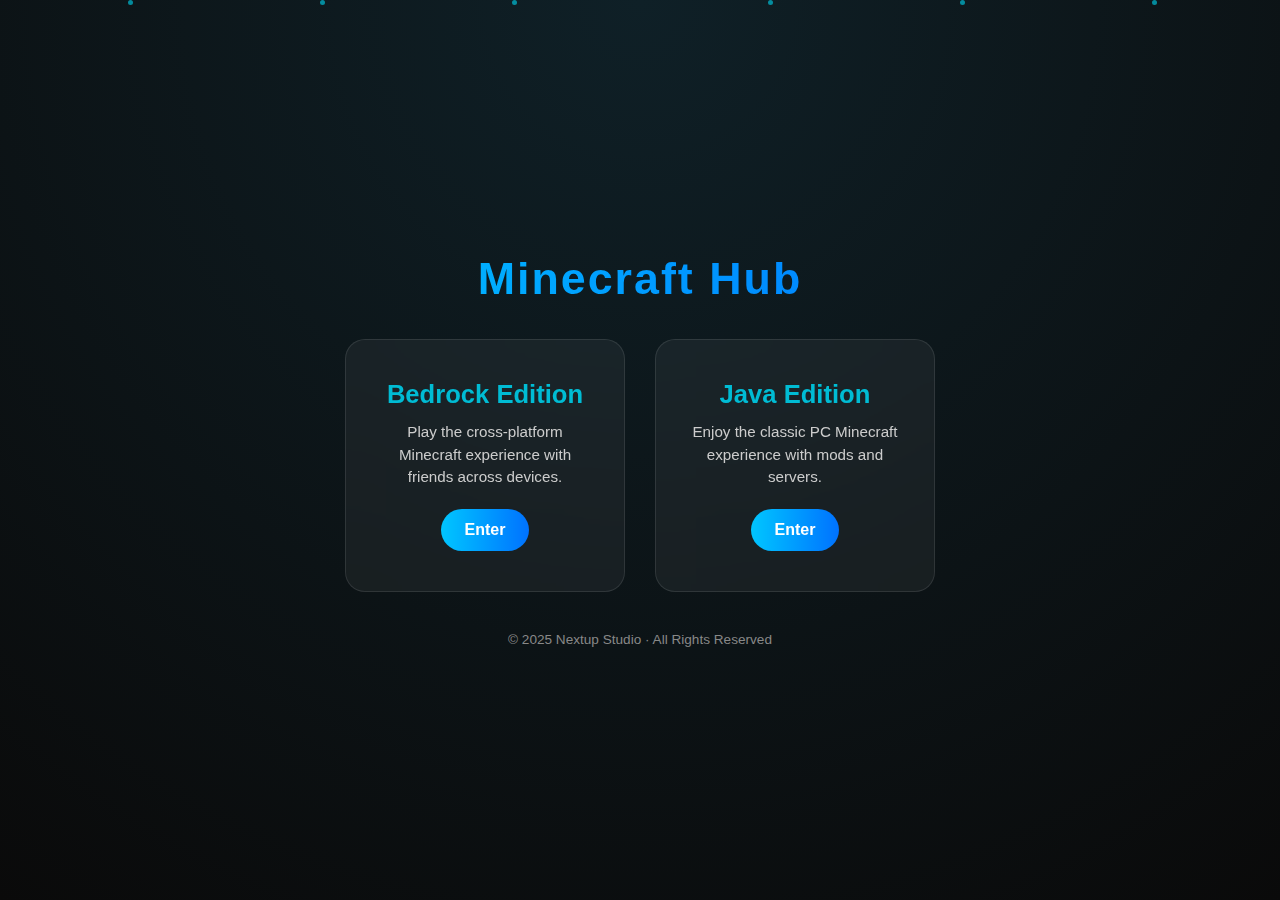
<file: index.html>
<!DOCTYPE html>
<html lang="en">
<head>
  <!-- Basic Meta -->
  <meta charset="UTF-8">
  <meta name="viewport" content="width=device-width, initial-scale=1.0">
  <title>Minecraft Hub - Bedrock & Java Edition</title>
  <meta name="description" content="Choose between Minecraft Bedrock Edition and Minecraft Java Edition. Enter Minecraft Hub to explore both versions with professional design and smooth animations.">
  <meta name="keywords" content="Minecraft Hub, Minecraft Bedrock Edition, Minecraft Java Edition, Play Minecraft Online, Minecraft Sites">
  <meta name="author" content="Nextup Studio">

  <!-- Open Graph (SEO + Social) -->
  <meta property="og:title" content="Minecraft Hub - Bedrock & Java Edition">
  <meta property="og:description" content="Choose between Minecraft Bedrock and Java Edition with a professional 3D animated landing page.">
  <meta property="og:type" content="website">
  <meta property="og:url" content="https://minecraft-hub-xi.vercel.app/">
  <meta property="og:image" content="https://static.wikia.nocookie.net/minecraft_gamepedia/images/2/28/Minecraft_logo.png">

  <!-- Favicon -->
  <link rel="icon" href="https://static.wikia.nocookie.net/minecraft_gamepedia/images/2/28/Minecraft_logo.png" type="image/png">

  <style>
    /* Reset */
    * {margin:0; padding:0; box-sizing:border-box;}

    body {
      font-family: 'Segoe UI', Tahoma, Geneva, Verdana, sans-serif;
      height: 100vh;
      display: flex;
      align-items: center;
      justify-content: center;
      background: radial-gradient(circle at top, #0f2027, #0a0a0a);
      overflow: hidden;
      color: #fff;
    }

    /* Background particles */
    .particles {
      position: absolute;
      width: 100%;
      height: 100%;
      top: 0; left: 0;
      z-index: 0;
      overflow: hidden;
    }
    .particle {
      position: absolute;
      width: 5px; height: 5px;
      background: rgba(0, 188, 212, 0.7);
      border-radius: 50%;
      animation: float 10s infinite ease-in-out;
    }
    @keyframes float {
      0% { transform: translateY(100vh) scale(0.5); opacity: 0; }
      50% { opacity: 1; }
      100% { transform: translateY(-10vh) scale(1.2); opacity: 0; }
    }

    /* Container */
    .container {
      position: relative;
      z-index: 1;
      text-align: center;
      max-width: 800px;
      width: 90%;
      padding: 20px;
    }

    h1 {
      font-size: 2.8rem;
      margin-bottom: 35px;
      background: linear-gradient(90deg, #00c6ff, #0072ff);
      -webkit-background-clip: text;
      -webkit-text-fill-color: transparent;
      font-weight: bold;
      letter-spacing: 2px;
    }

    .options {
      display: flex;
      justify-content: center;
      gap: 30px;
      flex-wrap: wrap;
    }

    .card {
      background: rgba(255, 255, 255, 0.05);
      border: 1px solid rgba(255, 255, 255, 0.1);
      border-radius: 20px;
      padding: 40px 30px;
      width: 280px;
      backdrop-filter: blur(15px);
      cursor: pointer;
      transition: transform 0.3s ease, box-shadow 0.3s ease;
      perspective: 1000px;
    }
    .card:hover {
      transform: translateY(-12px) scale(1.05) rotateX(8deg);
      box-shadow: 0 15px 40px rgba(0, 188, 212, 0.3);
    }
    .card h2 {
      font-size: 1.6rem;
      margin-bottom: 12px;
      color: #00bcd4;
    }
    .card p {
      font-size: 0.95rem;
      color: #ccc;
      margin-bottom: 20px;
      line-height: 1.5;
    }
    .card a {
      display: inline-block;
      padding: 12px 24px;
      background: linear-gradient(90deg, #00c6ff, #0072ff);
      border-radius: 30px;
      text-decoration: none;
      color: white;
      font-weight: bold;
      transition: background 0.3s ease, transform 0.3s ease;
    }
    .card a:hover {
      transform: scale(1.08);
      background: linear-gradient(90deg, #0072ff, #00c6ff);
    }

    footer {
      margin-top: 40px;
      font-size: 0.85rem;
      color: #888;
    }

    @media (max-width: 768px) {
      h1 {font-size: 2rem;}
      .options {gap: 20px;}
      .card {width: 90%; padding: 30px 20px;}
    }
  </style>
</head>
<body>
  <!-- Floating particles -->
  <div class="particles">
    <div class="particle" style="left:10%; animation-delay: 0s;"></div>
    <div class="particle" style="left:25%; animation-delay: 2s;"></div>
    <div class="particle" style="left:40%; animation-delay: 4s;"></div>
    <div class="particle" style="left:60%; animation-delay: 1s;"></div>
    <div class="particle" style="left:75%; animation-delay: 3s;"></div>
    <div class="particle" style="left:90%; animation-delay: 5s;"></div>
  </div>

  <!-- Content -->
  <div class="container">
    <h1>Minecraft Hub</h1>
    <div class="options">
      <div class="card">
        <h2>Bedrock Edition</h2>
        <p>Play the cross-platform Minecraft experience with friends across devices.</p>
        <a href="https://minecraft-hub-xi.vercel.app/">Enter</a>
      </div>
      <div class="card">
        <h2>Java Edition</h2>
        <p>Enjoy the classic PC Minecraft experience with mods and servers.</p>
        <a href="https://minecraft-hub-op.vercel.app/">Enter</a>
      </div>
    </div>
    <footer>
      © 2025 Nextup Studio · All Rights Reserved
    </footer>
  </div>
</body>
</html>
</file>
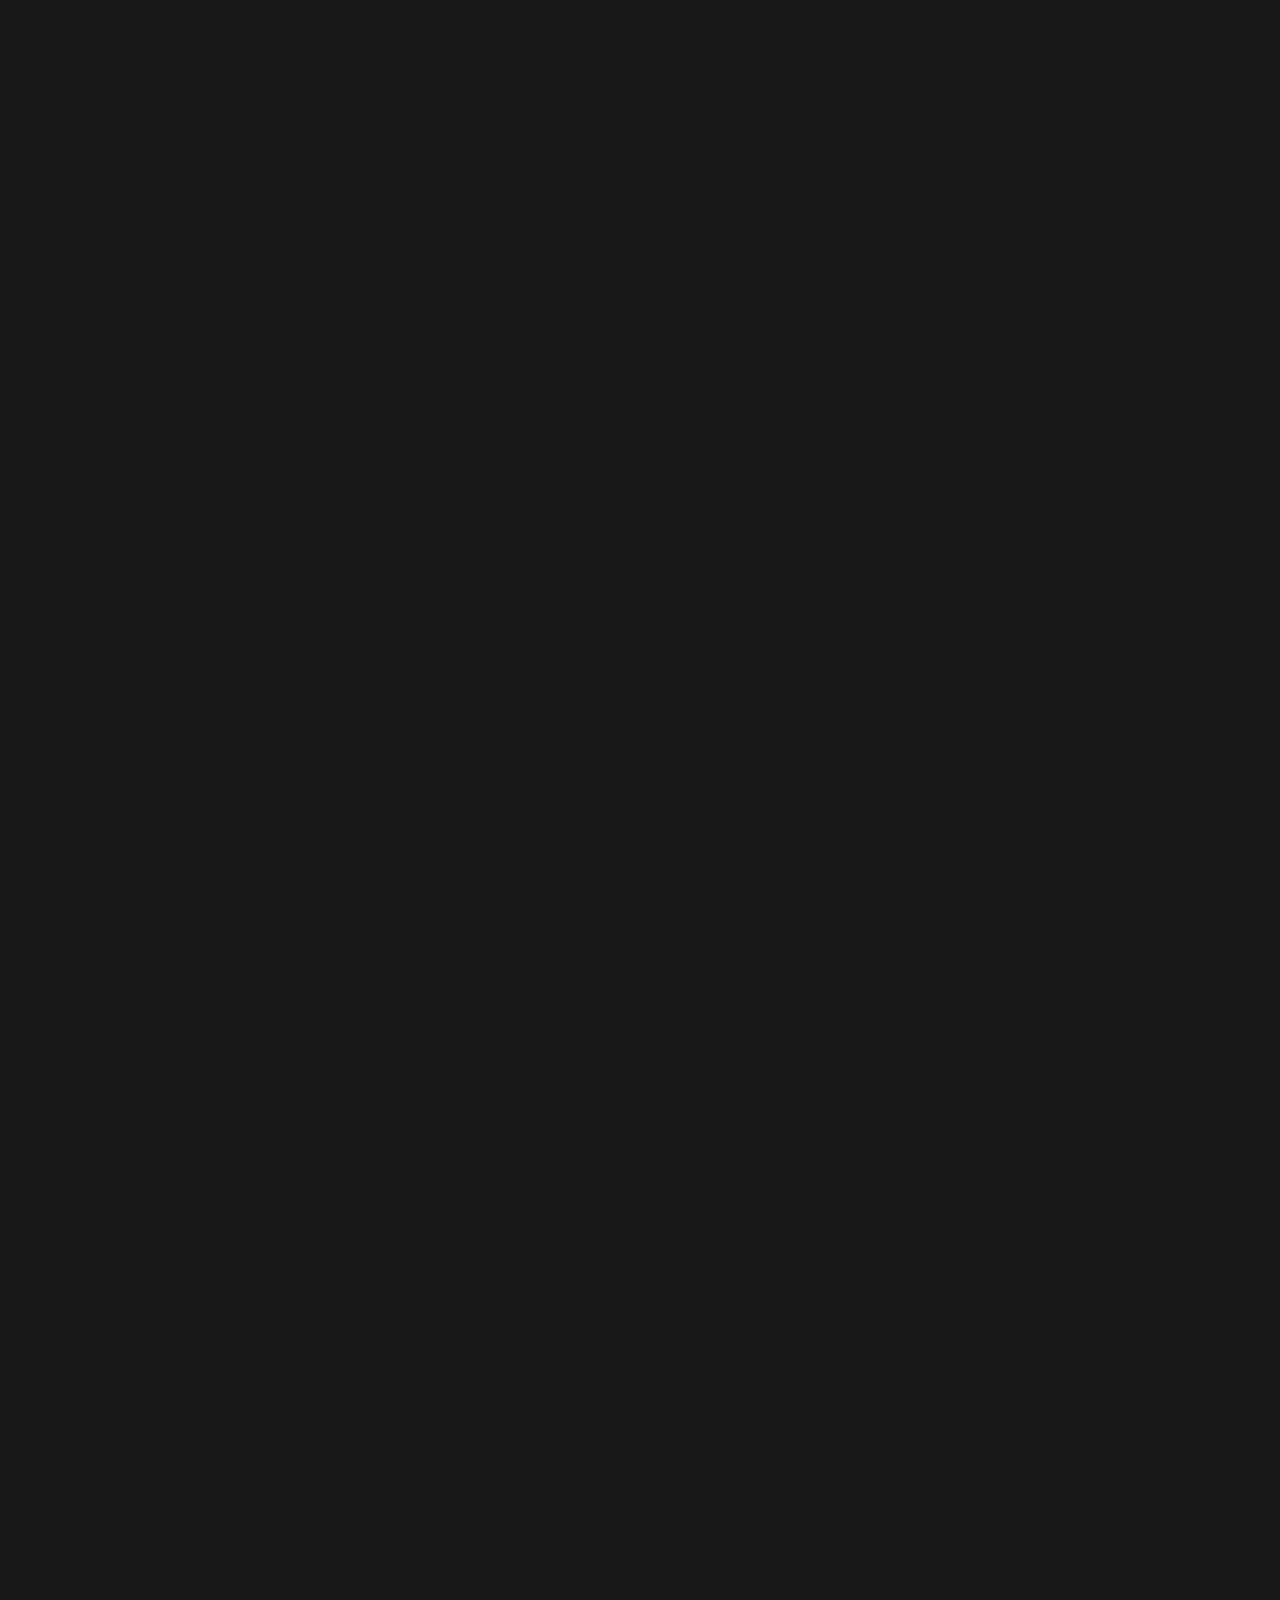
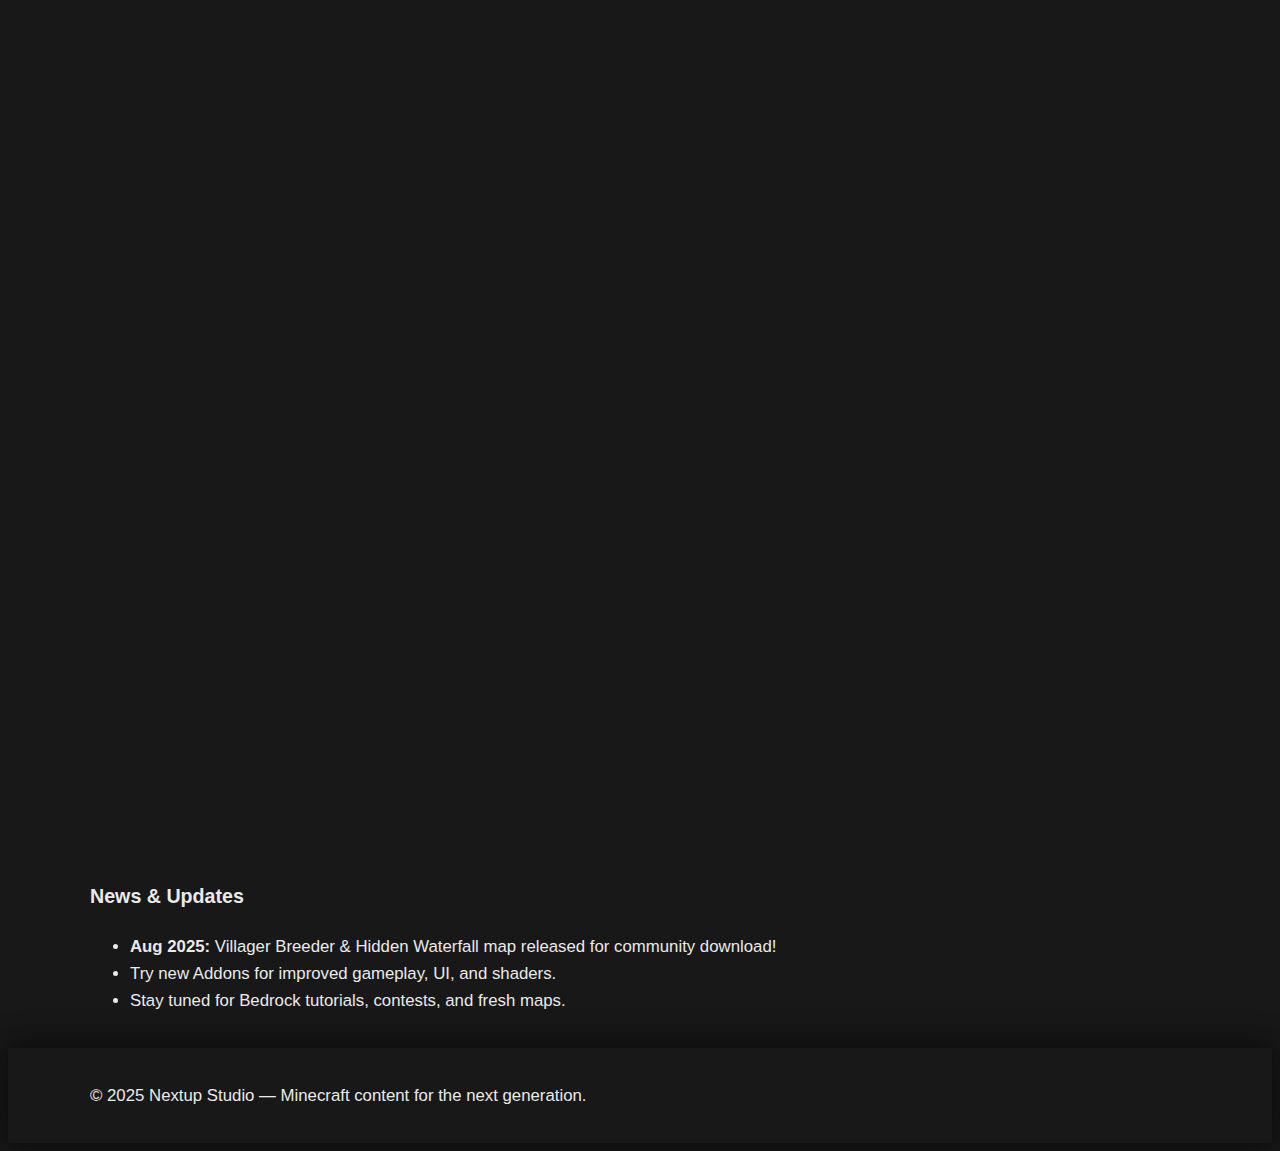
<file: home.html>
<!DOCTYPE html>
<html lang="en">
<head>
  <meta charset="UTF-8" />
  <meta name="viewport" content="width=device-width, initial-scale=1" />
  <title>Download Techno Gamerz Minecraft World & Addons | Nextup Studio</title>
  <meta name="description" content="Download Techno Gamerz Minecraft World (.mcworld), get premium Bedrock Addons, Minecraft Shaders, and explore adventure maps. Nextup Studio delivers everything for Minecraft Bedrock fans with a superfast UI and epic swords intro!">
  <meta name="keywords" content="Minecraft Bedrock download, Techno Gamerz world, Minecraft shaders, addons, MCWorld, 1.21.101 patched, custom maps, Nextup Studio, Minecraft full version download, Minecraft 1.21.101 original">
  <link rel="canonical" href="https://arwal72.github.io/" />
  <meta property="og:title" content="Download Techno Gamerz Minecraft World & Addons | Nextup Studio">
  <meta property="og:description" content="Techno Gamerz world and premium Minecraft Bedrock content, now including Shaders. Enjoy world-class maps, mods, shaders, and a premium swords intro splash—fully responsive and ultra-fast.">
  <meta property="og:image" content="images/logo.png">
  <meta property="og:type" content="website">
  <meta property="og:url" content="https://shreyagarwal72.github.io/Nextup-Studio/">
  <meta name="twitter:card" content="summary_large_image">
  <meta name="twitter:image" content="logo/3.png">
  <link rel="icon" href="logo/3.png" type="image/png">
  <link rel="manifest" href="manifest.json">
  <meta name="theme-color" content="#2196f3">
  <link rel="stylesheet" href="style.css" />
</head>
<body>

<!-- Splash Screen Swords Animation -->
<div id="splash" aria-label="Website intro animation" role="presentation">
  <div class="sword-intro" aria-hidden="true">
    <img class="sword left-sword" src="logo/3.png" alt="Minecraft Sword Left Swords Intro" loading="eager" decoding="async" />
    <img class="sword right-sword" src="logo/3.png" alt="Minecraft Sword Right Swords Intro" loading="eager" decoding="async" />
  </div>
</div>

<header class="site-header">
  <div class="container header-flex">
    <h1 class="logo">Nextup Studio</h1>
  </div>
</header>

<main class="container main-content">
  <section class="hero">
    <h2>Welcome to Nextup Studio!</h2>
    <p>Your hub for Minecraft worlds, Techno Gamerz World downloads, feature-rich Bedrock addons, and stunning shaders.<br>
    Designed for players seeking adventure, survival, and epic new visuals.</p>
    <div class="hero-actions">
      <a href="myworld.html" class="btn" rel="noopener">Explore My World</a>
      <a href="addons.html" class="btn outlined" rel="noopener">Discover Addons</a>
    </div>
  </section>
  
  <section class="featured-section">
    <h3>Showcase</h3>
    <div class="card-grid">
      <article class="card">
        <img class="rect-img" src="myworld/2.jpg" alt="Minecraft World Preview - Survival Adventure" loading="lazy" decoding="async" />
        <h4>Survival Adventure World</h4>
        <p>Explore custom survival with scenic biomes, beautiful builds, hidden loot, and questlines.</p>
        <a class="btn" href="myworld.html" rel="noopener">More Details</a>
      </article>
      <article class="card">
        <img class="rect-img" src="images/2.gif" alt="Combat Addon Preview: More Actions" loading="lazy" decoding="async" />
        <h4>Combat & Actions Addon</h4>
        <p>Upgrade Minecraft with new combat moves, unique animations, and epic special abilities!</p>
        <a class="btn" href="addons.html" rel="noopener">Download Addon</a>
      </article>
      <article class="card">
        <img class="rect-img" src="patched/1.jpg" alt="Patched Minecraft 1.21.101 Preview" loading="lazy" decoding="async" />
        <h4>Minecraft Patched 1.21.101</h4>
        <p>Get Normal, Night Vision, 4D Skin Layer, and Vibrant versions of Minecraft 1.21.101.<br>
           Choose your favorite and play your way!</p>
        <a class="btn" href="patched.html" rel="noopener">Download Patched Versions</a>
      </article>
      <article class="card">
        <img class="rect-img" src="images/6.jpg" alt="Minecraft Full Version 1.21.101 Cover" loading="lazy" decoding="async" />
        <h4>Minecraft Original Full Version</h4>
        <p>Download the official Minecraft Bedrock 1.21.101 (Android/PC/MCPE). No ads, direct and safe from Nextup Studio.</p>
        <a class="btn" href="mc.html" rel="noopener">Minecraft 1.21.101 Download</a>
      </article>
      <article class="card">
        <img class="rect-img" src="images/O.jpg" alt="Minecraft Shaders Preview" loading="lazy" decoding="async" />
        <h4>Minecraft Shaders</h4>
        <p>Transform your Minecraft world with stunning new visuals! Experience better lighting, shadows, and beautiful effects with Bedrock shaders.</p>
        <a class="btn" href="shader.html" rel="noopener">View Shaders</a>
      </article>
    </div>
  </section>

  <section class="latest-news">
    <h3>News & Updates</h3>
    <ul>
      <li><strong>Aug 2025:</strong> Villager Breeder & Hidden Waterfall map released for community download!</li>
      <li>Try new Addons for improved gameplay, UI, and shaders.</li>
      <li>Stay tuned for Bedrock tutorials, contests, and fresh maps.</li>
    </ul>
  </section>
</main>

<footer class="site-footer">
  <div class="container footer-flex">
    <p>&copy; 2025 Nextup Studio — Minecraft content for the next generation.</p>
    <div class="social-icons">
      <a href="#" aria-label="YouTube" rel="noopener"><i class="fab fa-youtube"></i></a>
      <a href="#" aria-label="Twitter" rel="noopener"><i class="fab fa-twitter"></i></a>
      <a href="#" aria-label="Discord" rel="noopener"><i class="fab fa-discord"></i></a>
    </div>
  </div>
</footer>

<!-- Swords Crossed Animation JS -->
<script defer>
document.addEventListener('DOMContentLoaded', function() {
  const leftSword = document.querySelector('.left-sword');
  const rightSword = document.querySelector('.right-sword');
  const splash = document.getElementById('splash');
  setTimeout(() => {
    leftSword.classList.add('shown', 'left-sword');
    rightSword.classList.add('shown', 'right-sword');
  }, 100);
  setTimeout(() => {
    leftSword.classList.remove('shown');
    rightSword.classList.remove('shown');
    leftSword.classList.add('exit');
    rightSword.classList.add('exit');
  }, 1200);
  setTimeout(() => {
    splash.style.opacity = 0;
    setTimeout(() => splash.remove(), 600);
  }, 1900);
});
</script>

<!-- Service Worker Registration -->
<script>
  if (typeof navigator.serviceWorker !== 'undefined') {
    navigator.serviceWorker.register('sw.js')
  }
</script>

</body>
</html>
</file>
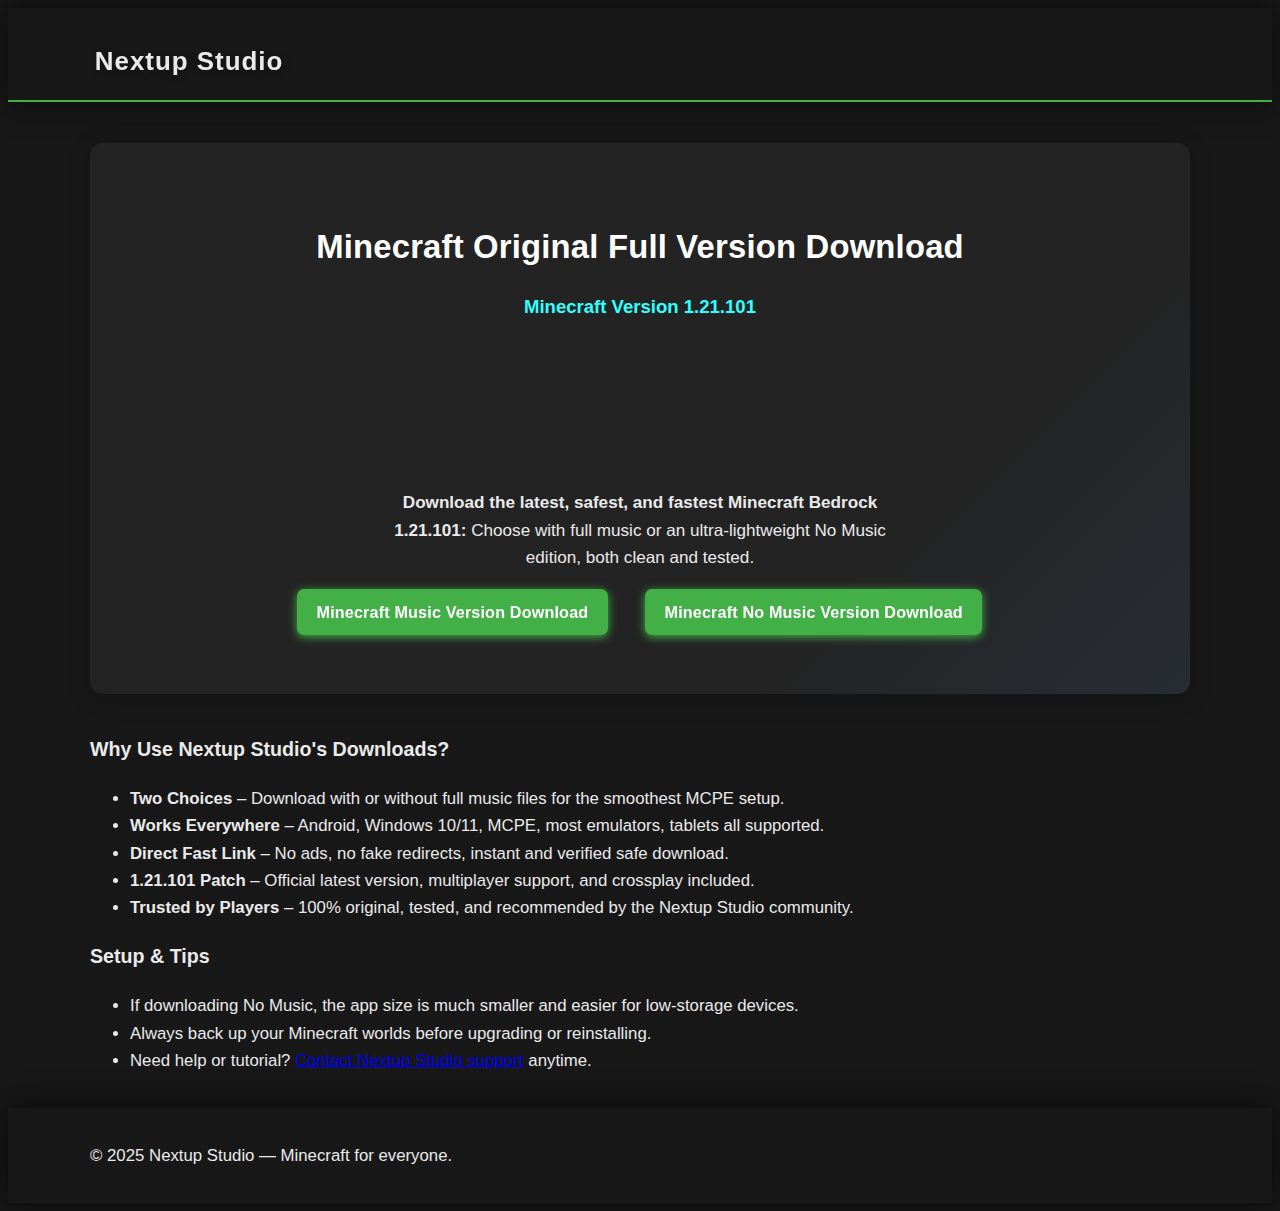
<file: mc.html>
<!DOCTYPE html>
<html lang="en">
<head>
  <meta charset="UTF-8" />
  <meta name="viewport" content="width=device-width, initial-scale=1" />
  <title>Minecraft Original Full Version 1.21.101 Download | Nextup Studio</title>
  <meta name="description" content="Download the original Minecraft Bedrock 1.21.101 - Music & No Music versions, safe and fast. Nextup Studio delivers pure, official MC downloads for all players.">
  <meta name="keywords" content="Minecraft original full version, Minecraft 1.21.101 download, Minecraft Bedrock Music version, Minecraft no music apk, MCPE 1.21.101, Nextup Studio">
  <link rel="canonical" href="https://arwal72.github.io/mc.html" />
  <meta property="og:title" content="Minecraft Original Full Version 1.21.101 | Direct Download (Music & No Music)">
  <meta property="og:description" content="Download Minecraft Bedrock 1.21.101 both with and without music. 100% working, fast, direct and secure from Nextup Studio.">
  <meta property="og:image" content="images/6.jpg">
  <meta property="og:type" content="website">
  <meta property="og:url" content="https://arwal72.github.io/mc.html">
  <meta name="twitter:card" content="summary_large_image">
  <meta name="twitter:image" content="images/6.jpg">
  <link rel="icon" href="images/6.jpg" type="image/jpeg">
  <link rel="stylesheet" href="style.css" />
</head>
<body>

<header class="site-header">
  <div class="container header-flex">
    <a href="index.html" class="logo" aria-label="Go to homepage">Nextup Studio</a>
  </div>
</header>

<main class="container main-content">
  <section class="hero">
    <h2>Minecraft Original Full Version Download</h2>
    <p style="font-size:1.16rem;font-weight:700;color:#3ff;margin-bottom:.7em;">Minecraft Version 1.21.101</p>
    <div class="image-gallery-grid" style="gap:22px;margin:0 auto 36px;justify-content:center;display:flex;">
      <img src="images/6.jpg" alt="Minecraft Bedrock Main Preview" loading="eager" decoding="async" style="max-width:210px;width:44%;border-radius:15px;box-shadow:0 3px 25px #2196f355;">
      <img src="images/7.jpg" alt="Minecraft Bedrock Extra Preview" loading="eager" decoding="async" style="max-width:210px;width:44%;border-radius:15px;box-shadow:0 3px 25px #2196f355;">
    </div>
    <p>
      <strong>Download the latest, safest, and fastest Minecraft Bedrock 1.21.101:</strong>
      Choose with full music or an ultra-lightweight No Music edition, both clean and tested.
    </p>
    <div class="hero-actions" style="gap:1.2em;">
      <a href="https://dl6.cdn9mc.com/index.php?act=download&id=1755352800&hash=68b7cd41a8cbe" 
         class="btn"
         target="_blank"
         rel="noopener nofollow"
         download>
        <i class="fas fa-download"></i> Minecraft Music Version Download
      </a>
      <a href="https://dl6.cdn9mc.com/index.php?act=download&id=1755352827&hash=68b7d13345e52"
         class="btn outlined"
         target="_blank"
         rel="noopener nofollow"
         download>
        <i class="fas fa-download"></i> Minecraft No Music Version Download
      </a>
    </div>
  </section>
  
  <section class="featured-section" style="margin-top:2.5rem;">
    <h3>Why Use Nextup Studio's Downloads?</h3>
    <ul>
      <li><strong>Two Choices</strong> – Download with or without full music files for the smoothest MCPE setup.</li>
      <li><strong>Works Everywhere</strong> – Android, Windows 10/11, MCPE, most emulators, tablets all supported.</li>
      <li><strong>Direct Fast Link</strong> – No ads, no fake redirects, instant and verified safe download.</li>
      <li><strong>1.21.101 Patch</strong> – Official latest version, multiplayer support, and crossplay included.</li>
      <li><strong>Trusted by Players</strong> – 100% original, tested, and recommended by the Nextup Studio community.</li>
    </ul>
  </section>

  <section class="latest-news">
    <h3>Setup & Tips</h3>
    <ul>
      <li>If downloading No Music, the app size is much smaller and easier for low-storage devices.</li>
      <li>Always back up your Minecraft worlds before upgrading or reinstalling.</li>
      <li>Need help or tutorial? <a href="index.html#contact" rel="noopener">Contact Nextup Studio support</a> anytime.</li>
    </ul>
  </section>
</main>

<footer class="site-footer">
  <div class="container footer-flex">
    <p>&copy; 2025 Nextup Studio — Minecraft for everyone.</p>
    <div class="social-icons">
      <a href="#" aria-label="YouTube" rel="noopener"><i class="fab fa-youtube"></i></a>
      <a href="#" aria-label="Twitter" rel="noopener"><i class="fab fa-twitter"></i></a>
      <a href="#" aria-label="Discord" rel="noopener"><i class="fab fa-discord"></i></a>
    </div>
  </div>
</footer>

</body>
</html>
</file>
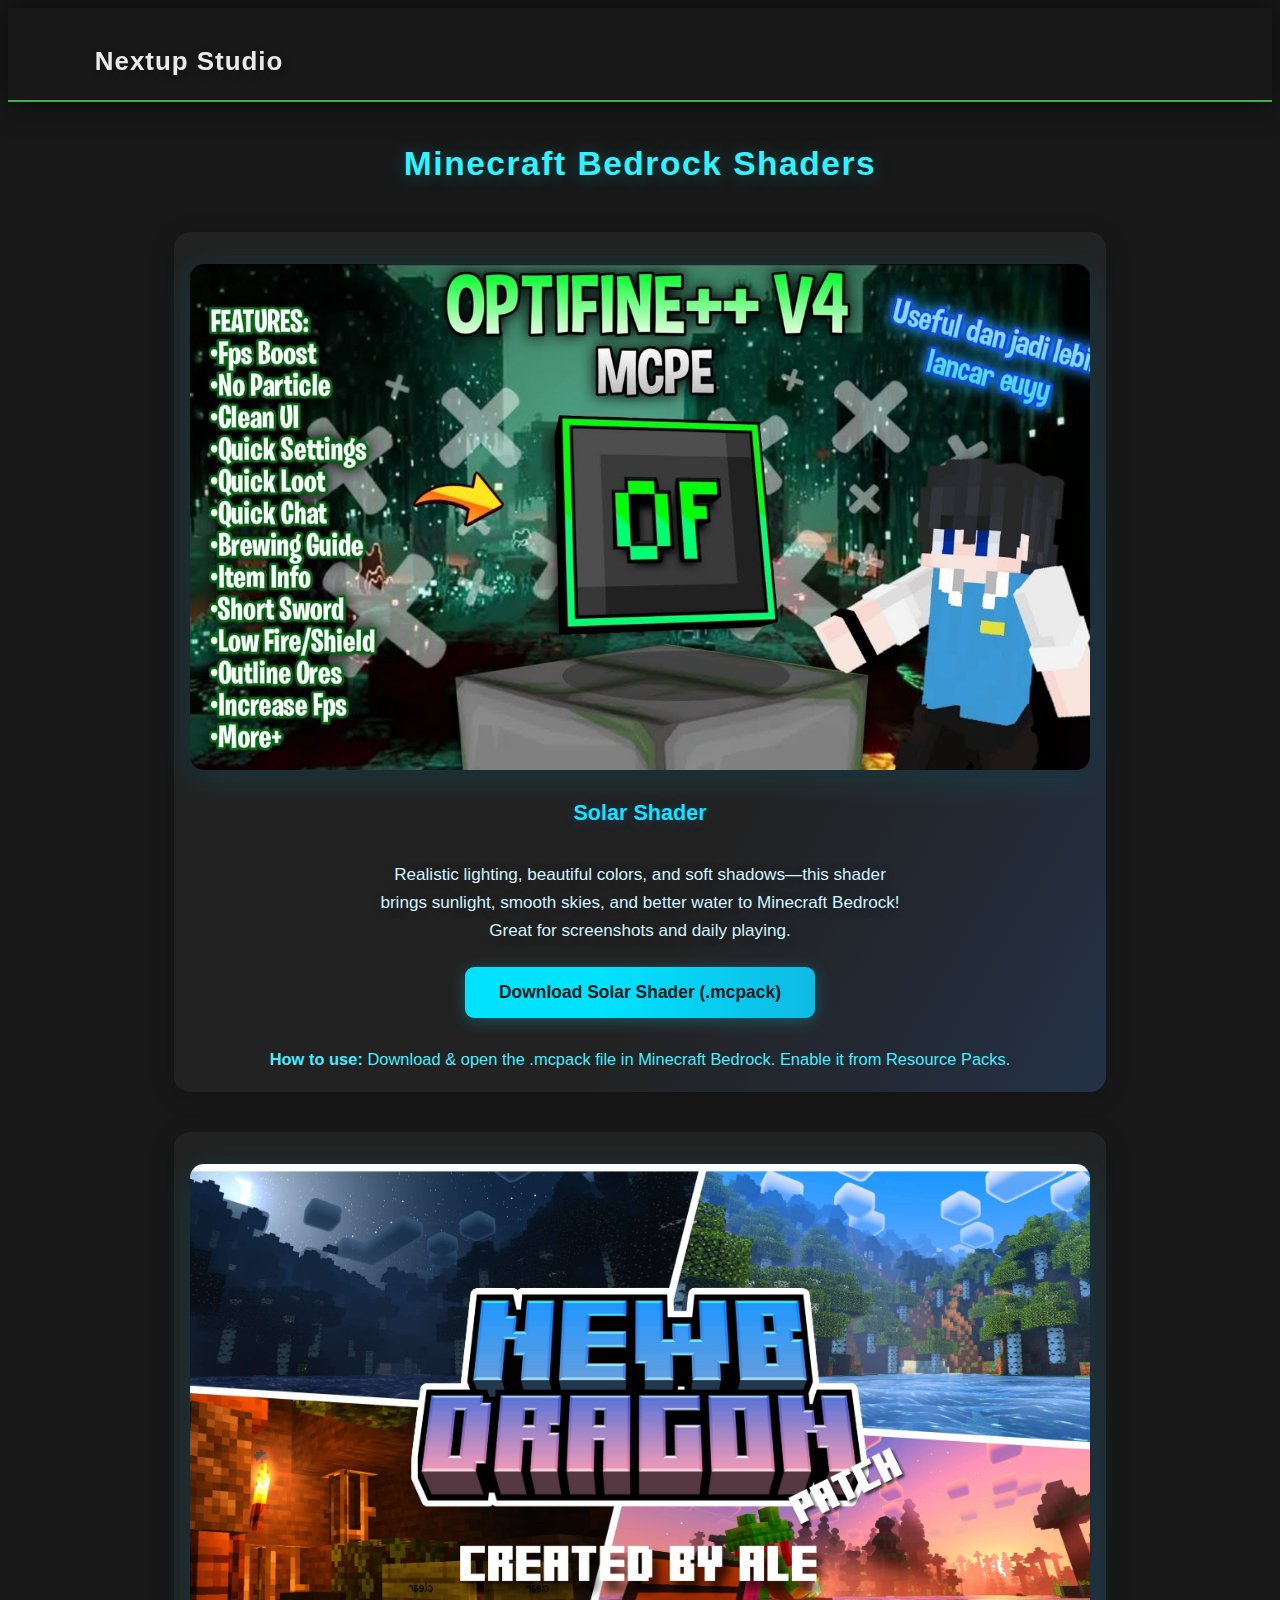
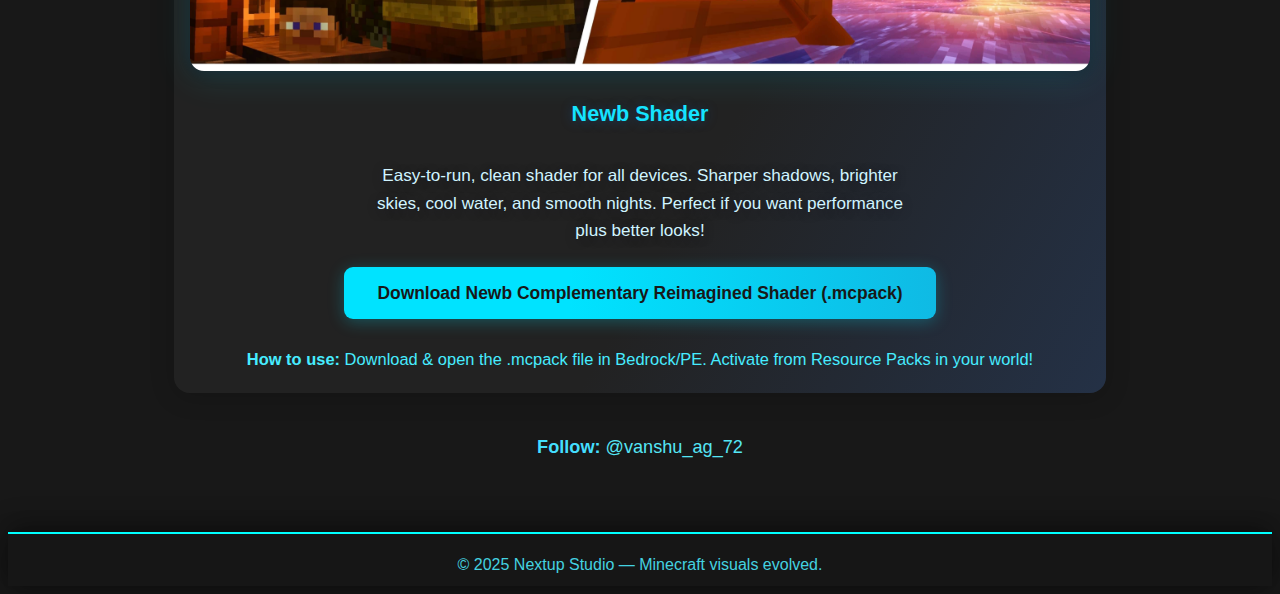
<file: shader.html>
<!DOCTYPE html>
<html lang="en">
<head>
  <meta charset="UTF-8" />
  <meta name="viewport" content="width=device-width, initial-scale=1" />
  <title>Minecraft Shaders Download | Nextup Studio</title>
  <meta name="description" content="Download the best Minecraft Bedrock shaders! Solar Shader and Newb Shader both with real 16:9 previews. Instant .mcpack downloads from Nextup Studio." />
  <meta name="keywords" content="Minecraft shader, Solar Shader, Newb Shader, mcpack download, Bedrock shaders, Nextup Studio, Minecraft visuals, Minecraft lighting, Minecraft addon">
  <meta property="og:title" content="Minecraft Shaders Download | Nextup Studio" />
  <meta property="og:description" content="Get the top Bedrock shaders. See 16:9 previews and download .mcpack files direct—Nextup Studio." />
  <meta property="og:image" content="Addons/1.jpeg" />
  <meta property="og:type" content="website" />
  <meta property="og:url" content="https://arwal72.github.io/shader.html" />
  <link rel="icon" href="logo/3.png" type="image/png" />
  <link rel="stylesheet" href="style.css" />
  <style>
    .shader-page-main {
      max-width: 1050px;
      margin: 0 auto 2.5rem auto;
      padding: 0 0.5rem;
    }
    .shader-title {
      margin-top: 2.2rem;
      margin-bottom: .4rem;
      color: #32f2ff;
      font-size: 2.1rem;
      font-weight: 900;
      text-align: center;
      letter-spacing: 1.5px;
      text-shadow: 0 2px 18px #11d4ee44;
    }
    .shader-list {
      display: flex;
      flex-direction: column;
      gap: 2.5rem;
      margin: 2.5rem auto;
      align-items: center;
      justify-content: center;
      width: 100%;
    }
    .shader-block {
      display: flex;
      flex-direction: column;
      align-items: center;
      background: linear-gradient(120deg, #222 63%, #243146 100%);
      border-radius: 16px;
      box-shadow: 0 4px 24px rgba(0,0,0,0.17);
      padding: 2rem 1rem 1.25rem 1rem;
      width: 100%;
      max-width: 900px;
      text-align: center;
      position: relative;
      animation: cardFade 1.2s cubic-bezier(.38,1.4,.31,1.12) both;
    }
    .shader-block img {
      width: 100%;
      max-width: 900px;
      aspect-ratio: 16 / 9;
      object-fit: cover;
      border-radius: 14px;
      margin: 0 auto 1.25rem auto;
      box-shadow: 0 6px 36px #0fefff22, 0 2px 14px #161d29cc;
      background: #131b1e;
      display: block;
    }
    .shader-block h2 {
      color: #15e3ff;
      font-size: 1.35rem;
      font-weight: 800;
      margin-bottom: 0.8rem;
      margin-top: 0.4rem;
      text-shadow: 0 1px 12px #0e65bf60;
    }
    .shader-block p {
      font-size: 1.07rem;
      color: #d0f4ff;
      margin-bottom: 1.4rem;
      text-shadow: 0 2px 10px #1f1e2990;
      max-width: 540px;
      margin-left: auto; margin-right: auto;
    }
    .shader-block .shader-btn {
      padding: 0.72rem 2.1rem;
      border-radius: 9px;
      font-size: 1.09rem;
      background: linear-gradient(90deg, #00e3ff 38%, #0fbae4 100%);
      font-weight: bold;
      color: #181818;
      border: none;
      outline: none;
      box-shadow: 0 3px 16px #00e3ff44;
      cursor: pointer;
      transition: background 0.23s, color 0.23s, transform 0.24s;
      margin-bottom: 1.2rem;
      text-decoration: none;
      display: inline-block;
    }
    .shader-btn:hover, .shader-btn:focus {
      background: linear-gradient(90deg, #08b9ff 10%, #0e6ea7 100%);
      color: #fff;
      transform: scale(1.05) rotate(-0.8deg);
    }
    .shader-block .shader-howto {
      color: #47ecff;
      font-size: .98em;
      margin-bottom: 0;
      margin-top: .5em;
    }
    .shader-block .shader-source {
      color: #29b8e5;
      margin-top: .35em;
      font-size: .91em;
    }
    @media (max-width: 950px) {
      .shader-block, .shader-block img { max-width: 98vw; }
    }
    @media (max-width: 526px) {
      .shader-block { padding: 0.77rem 0.08rem 0.92rem 0.08rem; }
      .shader-block img { border-radius: 8px; }
    }
    @keyframes cardFade {
      0% { opacity: 0; transform: translateY(30px) scale(0.96);}
      100% { opacity: 1; transform: none;}
    }
  </style>
</head>
<body>
  <header class="site-header">
    <div class="container header-flex">
      <a href="index.html" class="logo" style="text-decoration:none;">Nextup Studio</a>
    </div>
  </header>
  
  <main class="shader-page-main">
    <div class="shader-title">Minecraft Bedrock Shaders</div>
    <section class="shader-list">

      <!-- Solar Shader -->
      <div class="shader-block">
        <img src="Addons/1.jpeg" alt="Solar Shader Minecraft Preview" loading="eager" decoding="async" />
        <h2>Solar Shader</h2>
        <p>
          Realistic lighting, beautiful colors, and soft shadows—this shader brings sunlight, smooth skies, and better water to Minecraft Bedrock! Great for screenshots and daily playing.
        </p>
        <a href="Addons/Solar-Shader.mcpack" class="shader-btn" download>
          Download Solar Shader (.mcpack)
        </a>
        <div class="shader-howto">
          <b>How to use:</b> Download & open the .mcpack file in Minecraft Bedrock. Enable it from Resource Packs.
        </div>
      </div>

      <!-- Newb Shader -->
      <div class="shader-block">
        <img src="Addons/mcpedl.jpg" alt="Newb Shader Minecraft Preview" loading="lazy" decoding="async" />
        <h2>Newb Shader</h2>
        <p>
          Easy-to-run, clean shader for all devices. Sharper shadows, brighter skies, cool water, and smooth nights. Perfect if you want performance plus better looks!
        </p>
        <a href="Addons/Newb.mcpack" class="shader-btn" download>
          Download Newb Complementary Reimagined Shader (.mcpack)
        </a>
        <div class="shader-howto">
          <b>How to use:</b> Download & open the .mcpack file in Bedrock/PE. Activate from Resource Packs in your world!
        </div>
      </div>

    </section>
    <div style="text-align:center;color:#44defe;margin:1.9rem;font-size:1.08em">
      <b>Follow: </b>
      <a href="https://instagram.com/vanshu_ag_72" target="_blank" rel="noopener" style="color:#55e6f5;text-decoration:none;">@vanshu_ag_72</a>
    </div>
  </main>
  <footer class="site-footer" style="background:#161616;padding:18px 0 8px 0;text-align:center;font-size:1rem;border-top:2px solid #0ff;color:#44d2e0;">
    &copy; 2025 Nextup Studio — Minecraft visuals evolved.
  </footer>
</body>
</html>
</file>
<file: style.css>
:root {
  --color-bg: #181818;
  --color-text: #eaeaea;
  --color-primary-green: #43b047;
  --color-primary-blue: #2196f3;
  --color-primary-orange: #ff9800;
  --card-bg: #242526;
  --card-shadow: rgba(0,0,0, .10);
  --border-radius: 13px;
  --fadein-duration: 0.88s;
  --card-fade-delay: 0.12s;
}

/* ---------- SPLASH SWORDS ANIMATION (SMOOTH) ---------- */
#splash {
  position: fixed;
  inset: 0;
  background: var(--color-bg);
  z-index: 5000;
  display: flex;
  align-items: center;
  justify-content: center;
  animation: splashFadein 1.1s;
  transition: opacity 0.7s cubic-bezier(.85,0,.15,1);
}
.sword-intro {
  position: relative;
  width: 220px;
  height: 180px;
  display: flex; align-items: center; justify-content: center;
  animation: fadeInUp var(--fadein-duration) cubic-bezier(.38,1.1,.43,1.13) both;
}

/* Start: baseline */
.sword {
  position: absolute;
  left: 50%; top: 50%;
  width: 110px;
  height: auto;
  opacity: 0;
  filter: drop-shadow(0 2px 28px #40ff9388) drop-shadow(0 0 34px #22ffe688);
  transform: translate(-50%, -56%) scale(0.5) rotate(0deg);
  will-change: opacity, transform, filter;
}

/* SMOOTH KEYFRAMES ENTRANCE */
.sword.shown.left-sword {
  animation: swordsCrossLeft 0.84s cubic-bezier(.62,1.45,.28,1) forwards;
}
.sword.shown.right-sword {
  animation: swordsCrossRight 0.84s cubic-bezier(.62,1.45,.28,1) forwards;
}
/* SMOOTH KEYFRAMES EXIT */
.sword.exit.left-sword {
  animation: swordsExitLeft 1.1s cubic-bezier(.32,1.16,.37,1.12) forwards;
}
.sword.exit.right-sword {
  animation: swordsExitRight 1.1s cubic-bezier(.32,1.16,.37,1.12) forwards;
}

@keyframes swordsCrossLeft {
  0% { opacity: 0; transform: translate(-50%, -56%) scale(0.5) rotate(-15deg);}
  55% { opacity: 1; }
  100% { opacity: 1; filter: drop-shadow(0 0 64px #41fff9cc) drop-shadow(0 0 38px #a5ffcc99); transform: translate(-50%, -56%) scale(1.18) rotate(-62deg);}
}
@keyframes swordsCrossRight {
  0% { opacity: 0; transform: translate(-50%, -56%) scale(0.5) rotate(15deg);}
  55% { opacity: 1; }
  100% { opacity: 1; filter: drop-shadow(0 0 64px #41fff9cc) drop-shadow(0 0 38px #a5ffcc99); transform: translate(-50%, -56%) scale(1.18) rotate(62deg);}
}
@keyframes swordsExitLeft {
  0% { opacity: 1; transform: translate(-50%, -56%) scale(1.18) rotate(-62deg);}
  70% { opacity: 1;}
  100% { opacity: 0; transform: translate(-260px,120px) scale(1.1) rotate(-18deg);}
}
@keyframes swordsExitRight {
  0% { opacity: 1; transform: translate(-50%, -56%) scale(1.18) rotate(62deg);}
  70% { opacity: 1;}
  100% { opacity: 0; transform: translate(210px,-110px) scale(1.1) rotate(18deg);}
}
@keyframes splashFadein {
  0% { opacity: 0;}
  100% { opacity: 1;}
}
@keyframes fadeInUp {
  0% { opacity: 0; transform: translateY(40px);}
  100% { opacity: 1; transform: translateY(0);}
}

/* ---------- PREVIEW IMAGE GALLERY (MC PAGE) ---------- */
.image-gallery-grid {
  display: flex;
  gap: 22px;
  justify-content: center;
  margin: 0 auto 36px auto;
  flex-wrap: wrap;
}
.image-gallery-grid img {
  width: 44%;
  max-width: 210px;
  border-radius: 15px;
  box-shadow: 0 3px 25px #2196f355;
  opacity: 0;
  transform: translateY(30px) scale(0.97);
  animation: cardFade 0.68s cubic-bezier(.3,.72,.22,1.38) forwards;
}
.image-gallery-grid img:nth-child(1) { animation-delay: 0.04s; }
.image-gallery-grid img:nth-child(2) { animation-delay: 0.16s; }
@media (max-width: 700px) {
  .image-gallery-grid { gap: 8vw; }
  .image-gallery-grid img { width: 92vw; max-width: 460px; }
  .sword-intro { width: 220px; height: 180px; }
  .sword { width: 110px; }
}
@media (min-width: 701px) {
  .image-gallery-grid img { width: 44%; }
  .sword-intro { width: 380px; height: 370px; }
  .sword { width: 190px; }
}
@media (max-width: 550px) {
  .image-gallery-grid { flex-direction: column; align-items: center; }
  .image-gallery-grid img { width: 98vw; max-width: 98vw; }
}

/* ---------- HEADER/FOOTER/MAIN HERO ANIMATION ---------- */
.site-header,
.site-footer {
  box-shadow: 0 7px 28px 0 #0005, 0 -7px 28px 0 #0005;
  animation: fadeSlideDown 1.2s cubic-bezier(.32, .72, .47, 1.32) both;
}
.site-header h1, .logo {
  animation: textGlow 2.4s cubic-bezier(.4,.9,.8,1.4) infinite alternate;
  text-decoration: none !important;
  border-bottom: none !important;
}
.hero {
  animation: fadeInUp 1.2s cubic-bezier(.32, .72, .47, 1.32) both;
}

body {
  font-family: 'Segoe UI', Tahoma, Geneva, Verdana, sans-serif;
  min-height: 100vh;
  background: var(--color-bg);
  color: var(--color-text);
  display: flex; flex-direction: column;
  line-height: 1.62;
  font-size: 1.05rem;
  transition: background 0.28s, color 0.28s;
}

/* ---------- DESKTOP OPTIMIZATION ---------- */
@media (min-width: 900px) {
  .container {
    max-width: 1200px;
    padding: 2.4rem 2rem 1rem 2rem;
  }
  .hero {
    padding: 3.7rem 2.6rem 2.2rem 2.6rem;
    font-size: 1.21rem;
  }
  .hero h2 { font-size: 2.4rem; }
  .hero p { max-width: 700px; font-size: 1.22rem; }
  .featured-section .card-grid {
    display: grid;
    grid-template-columns: repeat(2, 1fr);
    gap: 2.4rem;
  }
  .card {
    min-width: 340px;
    font-size: 1.13rem;
  }
  .image-gallery-grid { gap: 38px; }
  .image-gallery-grid img { max-width: 280px; width: 48%; }
  .btn, button {
    font-size: 1.09rem;
    padding: 0.78rem 1.5rem;
  }
}

/* ---------- TRANSITION ANIMATIONS ---------- */
@keyframes fadeSlideDown {
  0% { opacity: 0; transform: translateY(-30px);}
  100% { opacity: 1; transform: translateY(0);}
}
@keyframes textGlow {
  from {text-shadow: 0 0 8px var(--color-primary-green), 0 0 18px var(--color-primary-blue);}
  to {text-shadow: 0 0 24px var(--color-primary-green), 0 0 48px var(--color-primary-blue);}
}

/* ---------- CARDS, GALLERY, AND SECTION ENTRY ---------- */
.card, .patch-gallery img {
  opacity: 0;
  transform: translateY(38px) scale(0.97);
  animation: cardFade var(--fadein-duration) cubic-bezier(.3,.72,.22,1.38) forwards;
}
.card:nth-child(1), .patch-gallery img:nth-child(1) { animation-delay: 0s; }
.card:nth-child(2), .patch-gallery img:nth-child(2) { animation-delay: var(--card-fade-delay);}
.card:nth-child(3), .patch-gallery img:nth-child(3) { animation-delay: calc(var(--card-fade-delay) * 2);}
.card:nth-child(4), .patch-gallery img:nth-child(4) { animation-delay: calc(var(--card-fade-delay) * 3);}
.card:nth-child(5), .patch-gallery img:nth-child(5) { animation-delay: calc(var(--card-fade-delay) * 4);}
.card:nth-child(6), .patch-gallery img:nth-child(6) { animation-delay: calc(var(--card-fade-delay) * 5);}
.card:nth-child(7), .patch-gallery img:nth-child(7) { animation-delay: calc(var(--card-fade-delay) * 6);}
@keyframes cardFade {
  0% { opacity: 0; transform: translateY(34px) scale(0.95);}
  100% { opacity: 1; transform: none;}
}
.card {
  background: var(--card-bg);
  border-radius: var(--border-radius);
  box-shadow: 0 8px 18px var(--card-shadow);
  display: flex; flex-direction: column;
  overflow: hidden;
  position: relative;
  transition: transform 0.34s cubic-bezier(.34,.87,.54,1.13), box-shadow 0.36s, border 0.36s;
}
.card::before {
  content: "";
  position: absolute;
  top: -100%; left: 0;
  width: 100%; height: 100%;
  background: linear-gradient(120deg, transparent, rgba(67,176,71,0.12), transparent);
  transition: 0.6s;
  z-index: 1;
  pointer-events:none;
}
.card:hover::before {
  top: 100%;
}
.card:hover {
  transform: translateY(-9px) scale(1.04);
  box-shadow: 0 18px 38px var(--color-primary-green, #43b04744), 0 6px 18px #000a;
  border: 1.5px solid var(--color-primary-green, #43b04780);
  z-index: 2;
}

/* ---------- BUTTONS & PULSE ---------- */
.btn, button {
  background: var(--color-primary-green);
  border: none;
  padding: 0.62rem 1.22rem;
  margin: 0 1rem 1rem;
  border-radius: 7px;
  color: #fff;
  font-weight: 800;
  cursor: pointer;
  transition: background 0.3s, color 0.3s, box-shadow 0.45s, transform 0.3s cubic-bezier(.36,.85,.5,1.30);
  text-align: center;
  text-decoration: none;
  display: inline-block;
  font-size: 1.01rem;
  letter-spacing: .01em;
  position: relative;
  overflow: hidden;
  box-shadow: 0 2px 10px var(--color-primary-green, #43b04733);
  will-change: transform;
  animation: btnIn 1.12s cubic-bezier(.46,1.13,.42,1.05) both;
}
@keyframes btnIn {
  0% { opacity: 0; filter: blur(10px); transform: scale(0.7);}
  80% { filter: blur(0px);}
  100% { opacity: 1; filter:none; transform: none;}
}
.btn:hover, button:hover {
  color: #fff;
  background: linear-gradient(135deg, var(--color-primary-green), var(--color-primary-blue));
  box-shadow: 0 10px 28px var(--color-primary-blue, #2196f344);
  transform: scale(1.08) rotate(-1.2deg);
}
.btn:active, button:active {
  background: var(--color-primary-orange);
  transform: scale(0.92);
}
.btn:focus-visible {
  outline: 2px solid #ff9800;
  outline-offset: 1.5px;
}
.btn::after {
  content: "";
  display: block;
  position: absolute;
  left: 50%; top: 50%;
  width: 0; height: 0;
  background: rgba(255,255,255,0.32);
  border-radius: 50%;
  transform: translate(-50%, -50%);
  pointer-events: none;
  transition: width .24s ease, height .24s ease, opacity .28s;
  opacity: 0;
}
.btn:active::after {
  width: 160%;
  height: 180%;
  opacity: 1;
  transition: 0s;
}

/* ---------- FORM FOCUS ---------- */
input, select, textarea {
  transition: box-shadow 0.33s, border 0.33s, transform 0.23s cubic-bezier(.32,.82,.44,1.40);
}
input:focus, select:focus, textarea:focus {
  border: 1px solid var(--color-primary-blue);
  box-shadow: 0 0 10px var(--color-primary-blue, #2196f366);
  transform: scale(1.04);
}

/* ---------- MAIN LAYOUT ---------- */
.container {
  max-width: 1100px;
  margin: 0 auto;
  padding: 1.07rem;
  width: 100%;
  flex-grow: 1;
}
.header-flex {
  display: flex;
  align-items: center;
  justify-content: space-between;
  flex-wrap: wrap;
  gap: 0.7rem;
}
.site-header {
  background: var(--color-bg);
  color: var(--color-text);
  padding: 1rem 1.1rem 0 1.1rem;
  border-bottom: 2.5px solid var(--color-primary-green);
  position: sticky;
  top: 0;
  z-index: 100;
}
.logo {
  font-size: 1.62rem;
  font-weight: 900;
  color: inherit;
  letter-spacing: 1px;
  text-shadow: 1px 3px 8px rgba(0,0,0,0.3);
  margin-left: 0.3rem;
  text-decoration: none !important;
  border-bottom: none !important;
}
.hero {
  background: linear-gradient(135deg, #232323 72%, #282d34 100%);
  color: #fff;
  text-align: center;
  margin: 1.5rem 0 2.2rem 0;
  border-radius: var(--border-radius);
  box-shadow: 0 4px 24px rgba(0,0,0,0.17);
  padding: 2.2rem 1.2rem 1.6rem 1.2rem;
  position: relative;
  animation: fadeInUp var(--fadein-duration) cubic-bezier(.32, .72, .47, 1.32) both;
}
.hero h2 {
  font-size: 1.34rem;
  font-weight: 900;
  margin-bottom: 0.54rem;
  letter-spacing: 0.2px;
  animation: textGlow 1.62s cubic-bezier(.41,1.4,.46,1.21) both;
}
@media (min-width: 580px) {
  .hero h2 { font-size: 2.05rem; }
  .hero { padding: 3.1rem 2.4rem 2.1rem 2.4rem; }
}
.hero p {
  font-size: 1.07rem;
  margin-bottom: 1.05rem;
  max-width: 520px;
  margin-left: auto; margin-right: auto;
  color: #eaeaea;
  animation: fadeInUp 1.1s cubic-bezier(.37, 1.12, .41, 1.13) both;
}

/* ---------- RESPONSIVE ---------- */
@media (max-width: 700px) {
  .container { padding: 0.55rem; }
  .site-footer { padding: 0.75rem; font-size: 0.99rem;}
  .footer-flex { flex-direction: column; gap: 0.35rem; }
  .sword-intro { width: 220px; height: 180px; }
  .sword { width: 110px; }
}
@media (min-width: 701px) {
  .image-gallery-grid img { width: 44%; }
  .sword-intro { width: 380px; height: 370px; }
  .sword { width: 190px; }
}
@media (max-width: 900px) {
  .card-grid, .patch-gallery, .image-gallery-grid { grid-template-columns: 1fr; }
  .hero .btn { margin-bottom: 0.44rem; display: block;}
}
@media (max-width: 500px) {
  .card img, .rect-img, .patch-img, .patch-gallery img,
  .image-gallery-grid img { border-radius: 7px 7px 0 0; }
  .footer-flex { gap: 0.52rem; }
}
</file>
